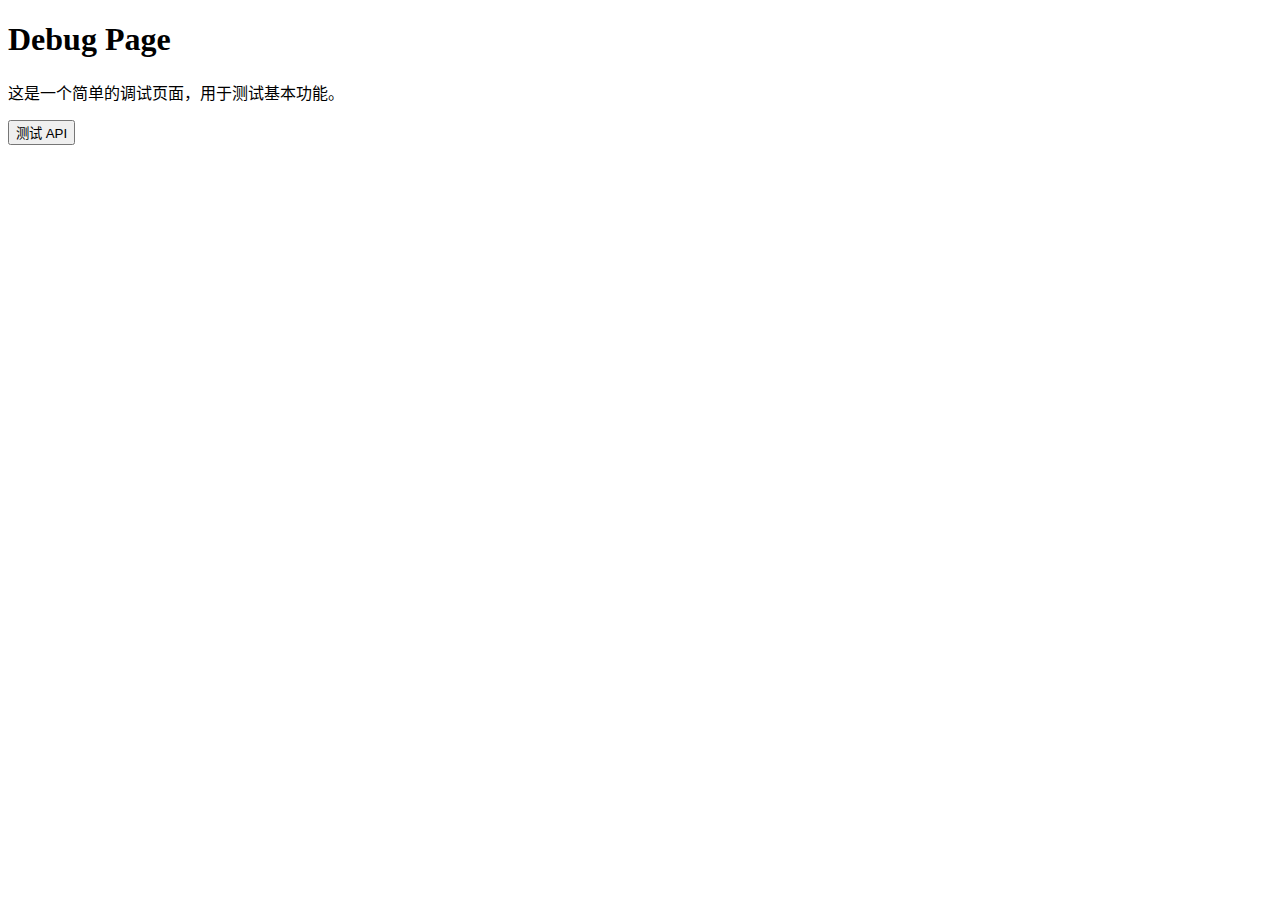
<file: static/debug.html>
<!DOCTYPE html>
<html lang="zh-CN">
<head>
    <meta charset="UTF-8">
    <meta name="viewport" content="width=device-width, initial-scale=1.0">
    <title>Debug Page</title>
</head>
<body>
    <h1>Debug Page</h1>
    <p>这是一个简单的调试页面，用于测试基本功能。</p>
    <button onclick="testAPI()">测试 API</button>
    <div id="result"></div>
    
    <script>
        function testAPI() {
            fetch('/nacos/v1/console/namespaces')
                .then(response => response.json())
                .then(data => {
                    document.getElementById('result').innerHTML = JSON.stringify(data, null, 2);
                })
                .catch(error => {
                    document.getElementById('result').innerHTML = 'Error: ' + error;
                });
        }
    </script>
</body>
</html>
</file>
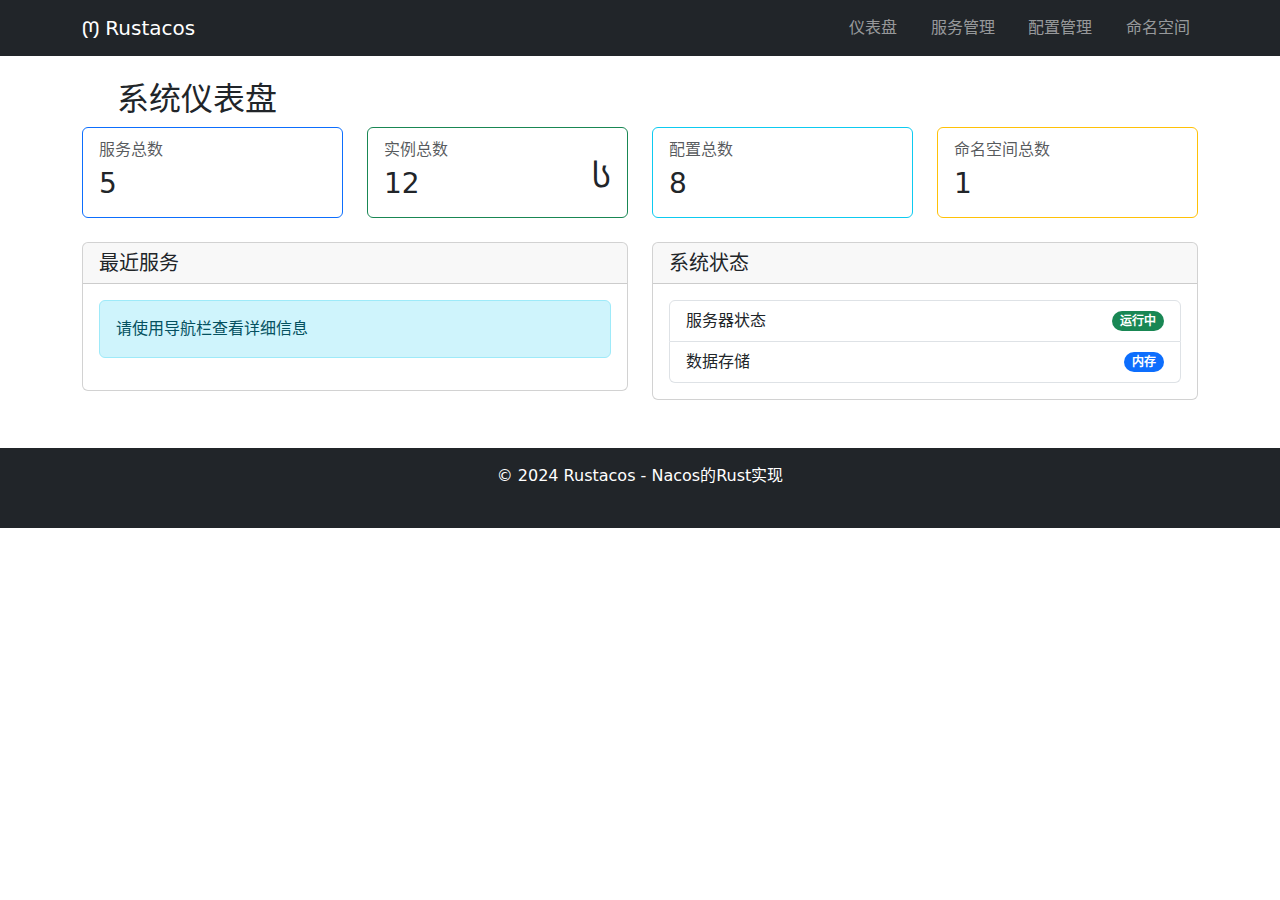
<file: static/test-simple.html>
<!DOCTYPE html>
<html lang="zh-CN">
<head>
    <meta charset="UTF-8">
    <meta name="viewport" content="width=device-width, initial-scale=1.0">
    <title>Rustacos - Nacos的Rust实现</title>
    <link rel="stylesheet" href="bootstrap.min.css">
    <link rel="stylesheet" href="bootstrap-icons.css">
</head>
<body>
    <nav class="navbar navbar-expand-lg navbar-dark bg-dark">
        <div class="container">
            <a class="navbar-brand" href="/">
                <i class="bi bi-hdd-network"></i> Rustacos
            </a>
            <button class="navbar-toggler" type="button" data-bs-toggle="collapse" data-bs-target="#navbarNav">
                <span class="navbar-toggler-icon"></span>
            </button>
            <div class="collapse navbar-collapse" id="navbarNav">
                <ul class="navbar-nav ms-auto">
                    <li class="nav-item">
                        <a class="nav-link" href="/">
                            <i class="bi bi-speedometer2"></i> 仪表盘
                        </a>
                    </li>
                    <li class="nav-item">
                        <a class="nav-link" href="/services">
                            <i class="bi bi-server"></i> 服务管理
                        </a>
                    </li>
                    <li class="nav-item">
                        <a class="nav-link" href="/configs">
                            <i class="bi bi-gear"></i> 配置管理
                        </a>
                    </li>
                    <li class="nav-item">
                        <a class="nav-link" href="/namespaces">
                            <i class="bi bi-folder"></i> 命名空间
                        </a>
                    </li>
                </ul>
            </div>
        </div>
    </nav>

    <div class="container mt-4">
        <h2 class="page-title">
            <i class="bi bi-speedometer2"></i> 系统仪表盘
        </h2>
        
        <div class="row mb-4">
            <div class="col-md-3">
                <div class="card stats-card border-left-4 border-primary">
                    <div class="card-body">
                        <div class="d-flex justify-content-between">
                            <div>
                                <h6 class="card-subtitle mb-2 text-muted">服务总数</h6>
                                <h3 class="card-title mb-0">5</h3>
                            </div>
                            <div class="align-self-center">
                                <i class="bi bi-server fs-2"></i>
                            </div>
                        </div>
                    </div>
                </div>
            </div>
            <div class="col-md-3">
                <div class="card stats-card border-left-4 border-success">
                    <div class="card-body">
                        <div class="d-flex justify-content-between">
                            <div>
                                <h6 class="card-subtitle mb-2 text-muted">实例总数</h6>
                                <h3 class="card-title mb-0">12</h3>
                            </div>
                            <div class="align-self-center">
                                <i class="bi bi-hdd-stack fs-2"></i>
                            </div>
                        </div>
                    </div>
                </div>
            </div>
            <div class="col-md-3">
                <div class="card stats-card border-left-4 border-info">
                    <div class="card-body">
                        <div class="d-flex justify-content-between">
                            <div>
                                <h6 class="card-subtitle mb-2 text-muted">配置总数</h6>
                                <h3 class="card-title mb-0">8</h3>
                            </div>
                            <div class="align-self-center">
                                <i class="bi bi-gear fs-2"></i>
                            </div>
                        </div>
                    </div>
                </div>
            </div>
            <div class="col-md-3">
                <div class="card stats-card border-left-4 border-warning">
                    <div class="card-body">
                        <div class="d-flex justify-content-between">
                            <div>
                                <h6 class="card-subtitle mb-2 text-muted">命名空间总数</h6>
                                <h3 class="card-title mb-0">1</h3>
                            </div>
                            <div class="align-self-center">
                                <i class="bi bi-collection fs-2"></i>
                            </div>
                        </div>
                    </div>
                </div>
            </div>
        </div>
        
        <div class="row">
            <div class="col-md-6">
                <div class="card">
                    <div class="card-header">
                        <h5 class="card-title mb-0">最近服务</h5>
                    </div>
                    <div class="card-body">
                        <div class="alert alert-info">
                            请使用导航栏查看详细信息
                        </div>
                    </div>
                </div>
            </div>
            <div class="col-md-6">
                <div class="card">
                    <div class="card-header">
                        <h5 class="card-title mb-0">系统状态</h5>
                    </div>
                    <div class="card-body">
                        <div class="list-group">
                            <div class="list-group-item d-flex justify-content-between align-items-center">
                                <span>服务器状态</span>
                                <span class="badge bg-success rounded-pill">运行中</span>
                            </div>
                            <div class="list-group-item d-flex justify-content-between align-items-center">
                                <span>数据存储</span>
                                <span class="badge bg-primary rounded-pill">内存</span>
                            </div>
                        </div>
                    </div>
                </div>
            </div>
        </div>
    </div>

    <footer class="bg-dark text-white text-center py-3 mt-5">
        <div class="container">
            <p class="mb-0">© 2024 Rustacos - Nacos的Rust实现</p>
            <small class="text-muted">使用Leptos构建的现代Web界面</small>
        </div>
    </footer>

    <script src="bootstrap.bundle.min.js"></script>
</body>
</html>
</file>
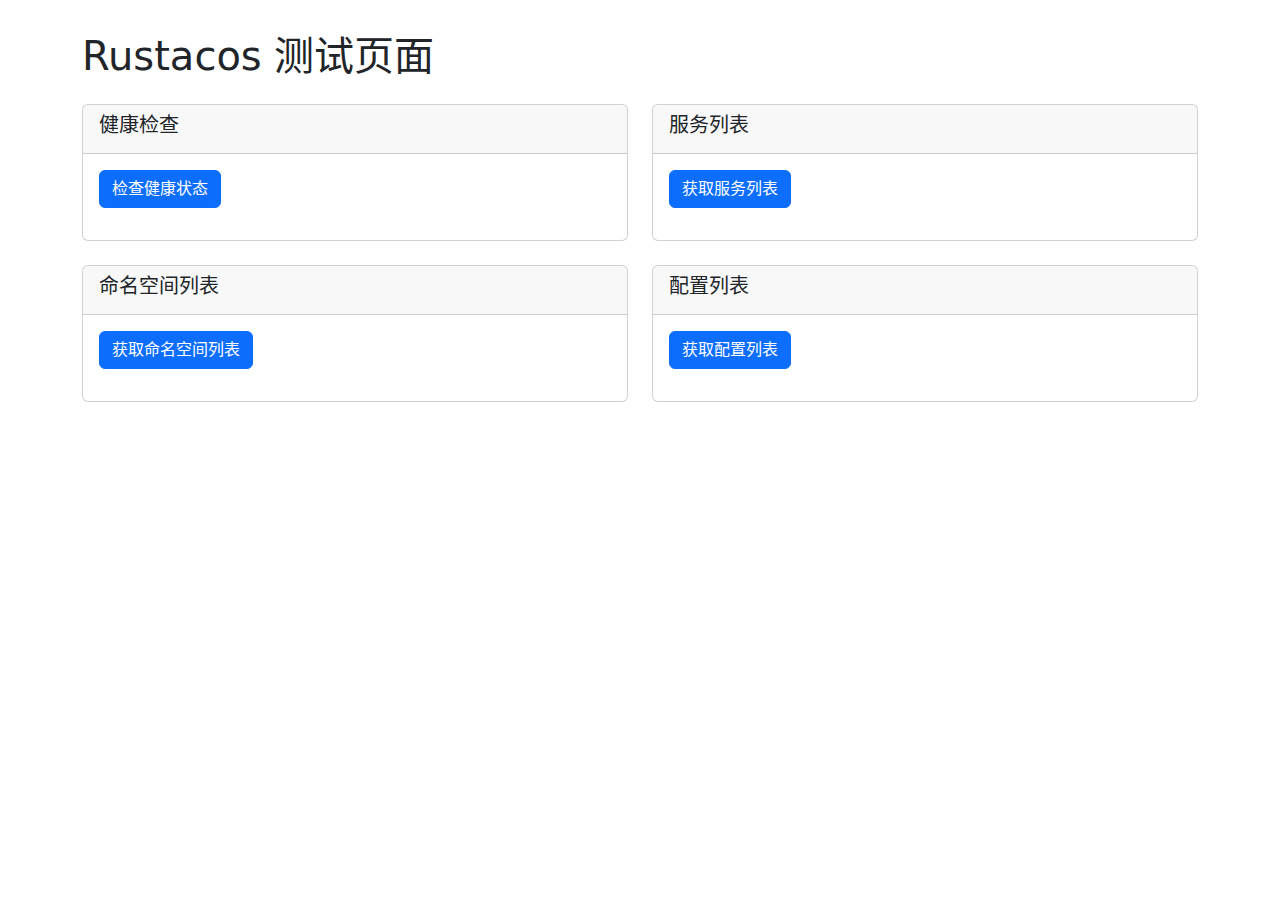
<file: static/test.html>
<!DOCTYPE html>
<html lang="zh-CN">
<head>
    <meta charset="UTF-8">
    <meta name="viewport" content="width=device-width, initial-scale=1.0">
    <title>Rustacos 测试页面</title>
    <link href="https://cdn.jsdelivr.net/npm/bootstrap@5.3.0/dist/css/bootstrap.min.css" rel="stylesheet">
    <style>
        .container {
            margin-top: 2rem;
        }
    </style>
</head>
<body>
    <div class="container">
        <h1 class="mb-4">Rustacos 测试页面</h1>
        
        <div class="row">
            <div class="col-md-6">
                <div class="card">
                    <div class="card-header">
                        <h5>健康检查</h5>
                    </div>
                    <div class="card-body">
                        <button class="btn btn-primary" onclick="checkHealth()">检查健康状态</button>
                        <div id="health-result" class="mt-3"></div>
                    </div>
                </div>
            </div>
            
            <div class="col-md-6">
                <div class="card">
                    <div class="card-header">
                        <h5>服务列表</h5>
                    </div>
                    <div class="card-body">
                        <button class="btn btn-primary" onclick="listServices()">获取服务列表</button>
                        <div id="services-result" class="mt-3"></div>
                    </div>
                </div>
            </div>
        </div>
        
        <div class="row mt-4">
            <div class="col-md-6">
                <div class="card">
                    <div class="card-header">
                        <h5>命名空间列表</h5>
                    </div>
                    <div class="card-body">
                        <button class="btn btn-primary" onclick="listNamespaces()">获取命名空间列表</button>
                        <div id="namespaces-result" class="mt-3"></div>
                    </div>
                </div>
            </div>
            
            <div class="col-md-6">
                <div class="card">
                    <div class="card-header">
                        <h5>配置列表</h5>
                    </div>
                    <div class="card-body">
                        <button class="btn btn-primary" onclick="listConfigs()">获取配置列表</button>
                        <div id="configs-result" class="mt-3"></div>
                    </div>
                </div>
            </div>
        </div>
    </div>

    <script>
        const API_BASE = '/nacos/v1';
        
        async function checkHealth() {
            try {
                const response = await fetch('/health');
                const data = await response.json();
                document.getElementById('health-result').innerHTML = `
                    <div class="alert alert-success">
                        <strong>状态:</strong> ${data.data}<br>
                        <strong>时间戳:</strong> ${new Date(data.timestamp * 1000).toLocaleString()}
                    </div>
                `;
            } catch (error) {
                document.getElementById('health-result').innerHTML = `
                    <div class="alert alert-danger">
                        <strong>错误:</strong> ${error.message}
                    </div>
                `;
            }
        }
        
        async function listServices() {
            try {
                const response = await fetch(`${API_BASE}/ns/service/list`);
                const data = await response.json();
                const services = data.data || [];
                
                let html = '<div class="alert alert-info">';
                html += `<strong>服务数量:</strong> ${services.length}<br>`;
                if (services.length > 0) {
                    html += '<strong>服务列表:</strong><br>';
                    html += '<ul>';
                    services.forEach(service => {
                        html += `<li>${service}</li>`;
                    });
                    html += '</ul>';
                }
                html += '</div>';
                
                document.getElementById('services-result').innerHTML = html;
            } catch (error) {
                document.getElementById('services-result').innerHTML = `
                    <div class="alert alert-danger">
                        <strong>错误:</strong> ${error.message}
                    </div>
                `;
            }
        }
        
        async function listNamespaces() {
            try {
                const response = await fetch(`${API_BASE}/console/namespaces`);
                const data = await response.json();
                const namespaces = data.data || [];
                
                let html = '<div class="alert alert-info">';
                html += `<strong>命名空间数量:</strong> ${namespaces.length}<br>`;
                if (namespaces.length > 0) {
                    html += '<table class="table table-sm mt-2">';
                    html += '<thead><tr><th>命名空间</th><th>显示名称</th><th>描述</th></tr></thead>';
                    html += '<tbody>';
                    namespaces.forEach(ns => {
                        html += `<tr>
                            <td>${ns.namespace}</td>
                            <td>${ns.namespace_show_name}</td>
                            <td>${ns.namespace_desc}</td>
                        </tr>`;
                    });
                    html += '</tbody></table>';
                }
                html += '</div>';
                
                document.getElementById('namespaces-result').innerHTML = html;
            } catch (error) {
                document.getElementById('namespaces-result').innerHTML = `
                    <div class="alert alert-danger">
                        <strong>错误:</strong> ${error.message}
                    </div>
                `;
            }
        }
        
        async function listConfigs() {
            try {
                const response = await fetch(`${API_BASE}/cs/configs/list?namespace=public`);
                const data = await response.json();
                const configs = data.data || [];
                
                let html = '<div class="alert alert-info">';
                html += `<strong>配置数量:</strong> ${configs.length}<br>`;
                if (configs.length > 0) {
                    html += '<table class="table table-sm mt-2">';
                    html += '<thead><tr><th>数据ID</th><th>分组</th><th>更新时间</th></tr></thead>';
                    html += '<tbody>';
                    configs.forEach(config => {
                        html += `<tr>
                            <td>${config.data_id}</td>
                            <td>${config.group}</td>
                            <td>${new Date(config.update_time * 1000).toLocaleString()}</td>
                        </tr>`;
                    });
                    html += '</tbody></table>';
                }
                html += '</div>';
                
                document.getElementById('configs-result').innerHTML = html;
            } catch (error) {
                document.getElementById('configs-result').innerHTML = `
                    <div class="alert alert-danger">
                        <strong>错误:</strong> ${error.message}
                    </div>
                `;
            }
        }
    </script>
</body>
</html>
</file>
